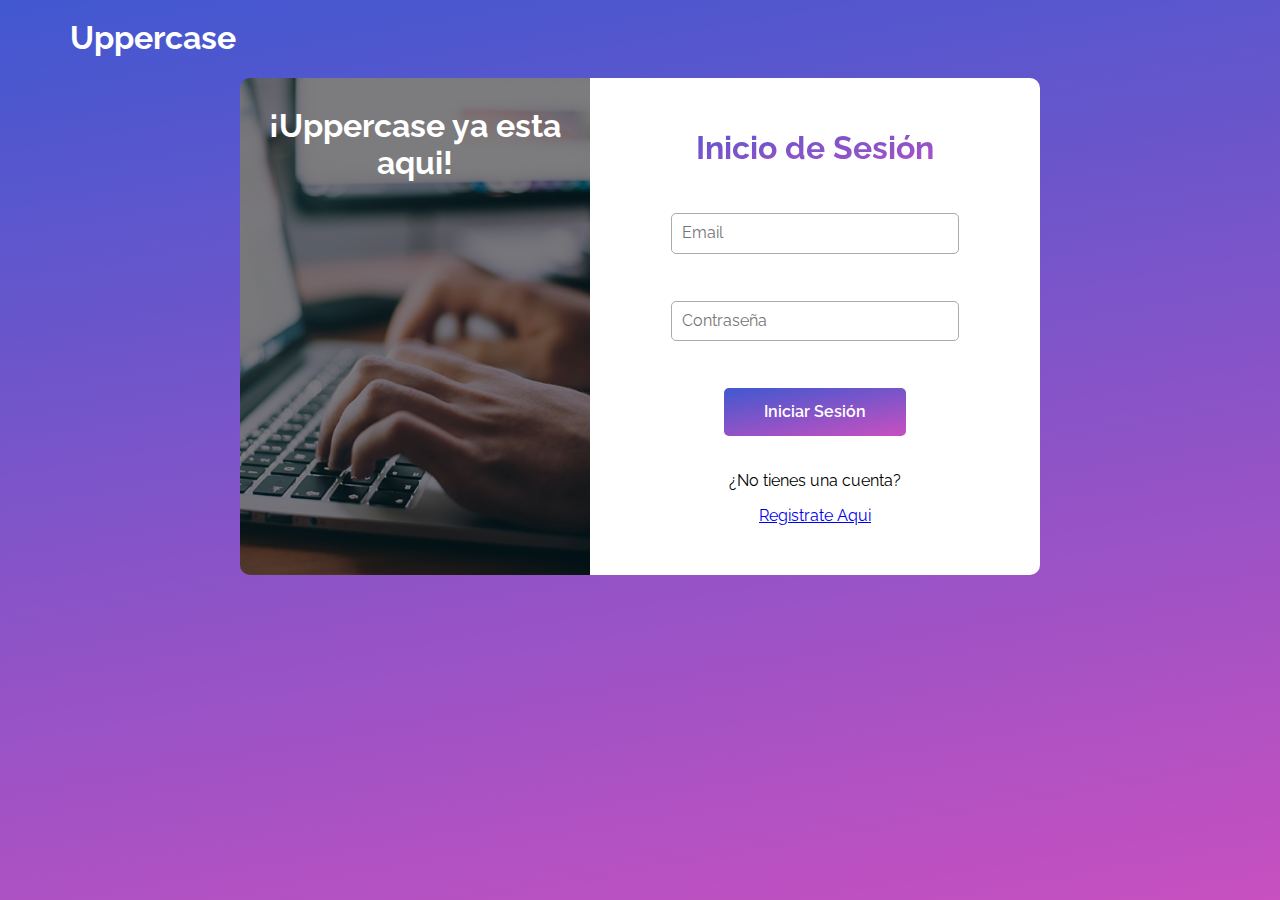
<file: Login/index.html>
<!DOCTYPE html>
<html lang="es">
<head>
    <meta charset="UTF-8">
    <meta http-equiv="X-UA-Compatible" content="IE=edge">
    <meta name="viewport" content="width=device-width, initial-scale=1.0">
    <link rel="stylesheet" href="css/normalize.css">
    <link rel="preconnect" href="https://fonts.googleapis.com">
    <link rel="preconnect" href="https://fonts.gstatic.com" crossorigin>
    <link href="https://fonts.googleapis.com/css2?family=Raleway:wght@100;200;300;400;500;600;700&display=swap" rel="stylesheet">
    <link rel="stylesheet" href="css/style1.css">
    <title>Incio de Sesión</title>
</head>
<body>
    <h1>
        <a href="index.html">Uppercase</a>
    </h1>
    <main>
        <div class="imagen img1">
            <h2 style="text-align: center; color: white; margin-top: 3rem; font-size: xx-large; font-weight: bolder;">¡Uppercase ya esta aqui!</h2>
        </div>
        <form action="bienvenido.php" method="POST">
            <div class="titulo">
                <h2 style="font-size: 3.2rem; font-weight: bolder;">Inicio de Sesión</h2>
            </div>
            <div class="campo">
                <input type="text" name="mail" placeholder="Email" required>
            </div>

            <div class="campo">
                <input type="text" name="pass" placeholder="Contraseña" required>
            </div>

            <div class="boton">
                <input type="submit" value="Iniciar Sesión" name="sign">
            </div>

            <div class="enlace">
                <p>¿No tienes una cuenta?</p>
                <a href="registrarse.html">Registrate Aqui</a>
            </div>
        </form>
    </main>
</body>
</html>
</file>
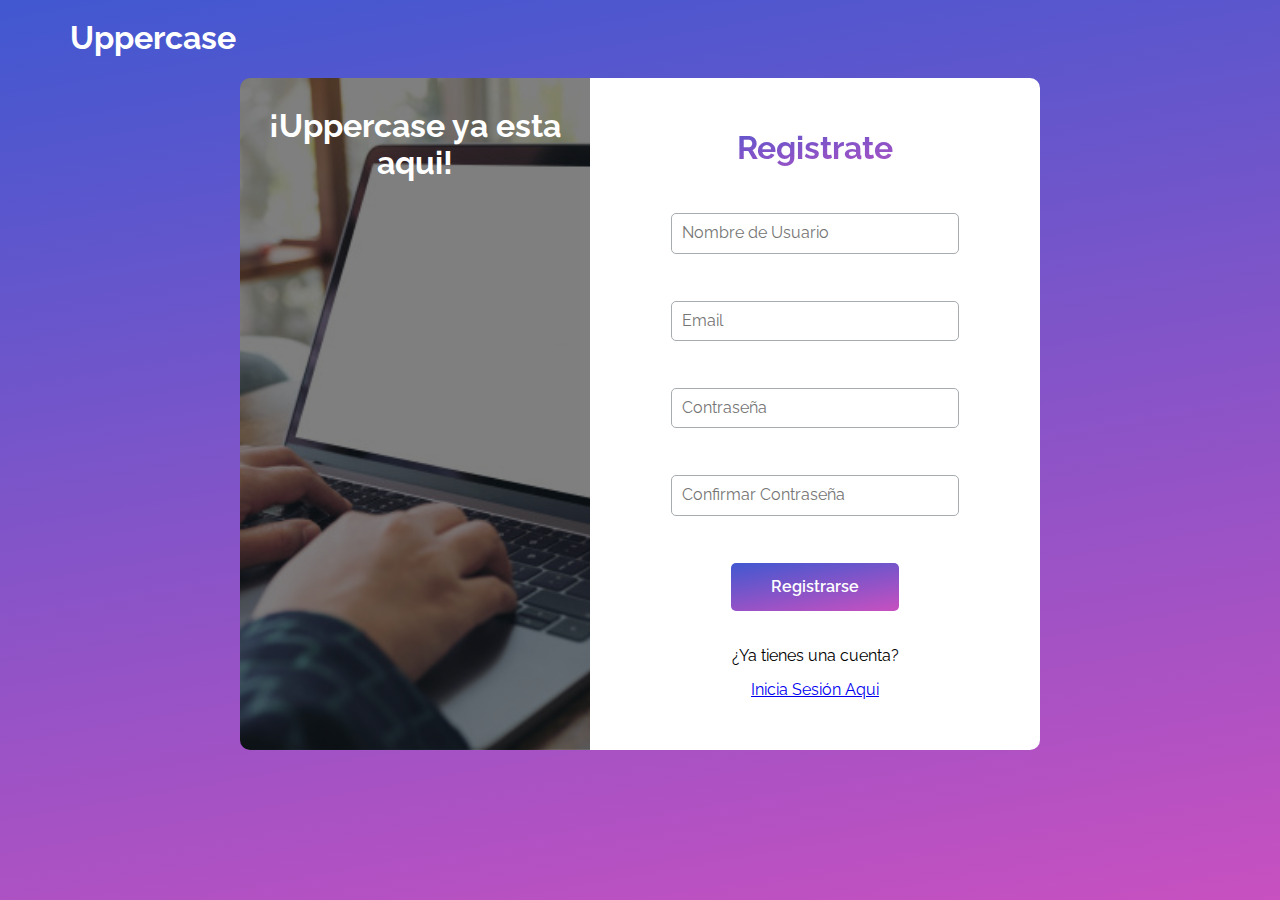
<file: Login/registrarse.html>
<!DOCTYPE html>
<html lang="es">
<head>
    <meta charset="UTF-8">
    <meta http-equiv="X-UA-Compatible" content="IE=edge">
    <meta name="viewport" content="width=device-width, initial-scale=1.0">
    <link rel="stylesheet" href="css/normalize.css">
    <link href="https://fonts.googleapis.com/css2?family=Raleway:wght@100;200;300;400;500;600;700&display=swap" rel="stylesheet">
    <link rel="stylesheet" href="css/style1.css">
    <title>Registrarse</title>
</head>
<body>
    <h1>
        <a href="index.html">Uppercase</a>
    </h1>
    <main>
        <div class="imagen img2">
            <h2 style="text-align: center; color: white; margin-top: 3rem; font-size: xx-large; font-weight: bolder;">¡Uppercase ya esta aqui!</h2>
        </div>
        <form action="registrado.php" method="POST">
            <div class="titulo">
                <h2 style="font-size: 3.2rem; font-weight: bolder;">Registrate</h2>
            </div>
    
            <div class="campo">
                <input type="text" name="user" required placeholder="Nombre de Usuario">
            </div>
            
            <div class="campo">
                <input type="email" name="mail" required placeholder="Email">
            </div>
    
            <div class="campo">
                <input type="password" name="pass" required placeholder="Contraseña">
            </div>
        
            <div class="campo">
                <input type="password" name="conf_pass" required placeholder="Confirmar Contraseña">
            </div>
            
            <div class="boton">
                <input type="submit" value="Registrarse" name="sign_in">
            </div>
            
            <div class="enlace">
                <p>¿Ya tienes una cuenta?</p>
                <a href="index.html">Inicia Sesión Aqui</a>
            </div>
        </form>
    </main>
</body>
</html>
</file>
<file: Login/css/style1.css>
:root{
    --blanco: #ffffff;
    --oscuro: #212121;
    --primario: #ffc107;
    --secundario: #0097a7;
    --gris: #757575;
}
html{
    font-size: 62.5%;
}
body{
    font-size: 16px;
    font-family: 'Raleway', sans-serif;
    background: linear-gradient(-10deg,#c850c0, #4158d0);
    background-attachment: fixed;
}
h1{ 
    margin-top: 2rem; 
    margin-left: 7rem; 
    width: min-content;
    transition: all 0.1s;
    cursor: pointer;
}
h1 a{
    color: white;
    text-decoration: none;
}
h1:hover{
    transform: scale(1.1);
}
main{
    display: flex;
    width: min-content;
    margin: auto;
    margin-bottom: 5rem;
}
.imagen{
    background-size: cover;
    background-repeat: no-repeat;
    width: 35rem;
    background-position: center;
    border-radius: 10px 0 0 10px;
}
.img1{
    background-image: linear-gradient(rgba(0,0,0,0.5), rgba(0,0,0,0.5)), url("img1.jpg");
}
.img2{
    background-image: linear-gradient(rgba(0,0,0,0.5), rgba(0,0,0,0.5)), url("img2.jpg");
}
.imagen h2{
    transition: all 0.1s;
}
.imagen h2:hover{
    transform: scale(1.04);
}
.titulo{
    text-align: center;
    margin-top: 2.5rem;
    transition: all 0.1s;
    background: linear-gradient(-10deg,#c850c0, #4158d0);
    background-clip: border-box;
    -webkit-background-clip: text;
    -webkit-text-fill-color: transparent;
    color: transparent;
}
.titulo:hover{
    transform: scale(1.06);
}
form{
    display: flex;
    flex-direction: column;
    align-items: center;
    background-color: var(--blanco);
    width: 45rem;
    height: auto;
    padding-bottom: 4rem;
    border-radius: 0 10px 10px 0;
}
.campo{
    display: flex;
    margin: 2rem;
    width: 37rem;
    justify-content: center;
}
.campo input{
    outline: none;
    border: none;
    border: 1px solid;
    border-color: #A6ACAF;
    border-radius: 5px;
    padding: 1rem;
    width: 72%;
    transition: all 0.1s;
    margin-bottom: 0.7rem;
}
.campo input:hover{
    transform: scale(1.04);
}
.boton{
    display: flex;
    margin-top: 2rem;
    width: 32rem;
    justify-content: center;
}
.enlace{
    display: flex;
    flex-direction: column;
    width: 32rem;
    align-items: center;
    margin-top: 2rem;
    margin-bottom: 1rem;
    transition: all 0.1s;
}
.enlace:hover{
    transform: scale(1.04);
}
.boton input{
    all: unset;
    border-radius: 5px;
    padding: 1.5rem 4rem;
    background: linear-gradient(-10deg,#c850c0, #4158d0);
    color: var(--blanco);
    font-weight: 600;
    transition: all 0.1s;
    cursor: pointer;
}
.boton input:hover{
    transform: scale(1.06);
}
</file>
